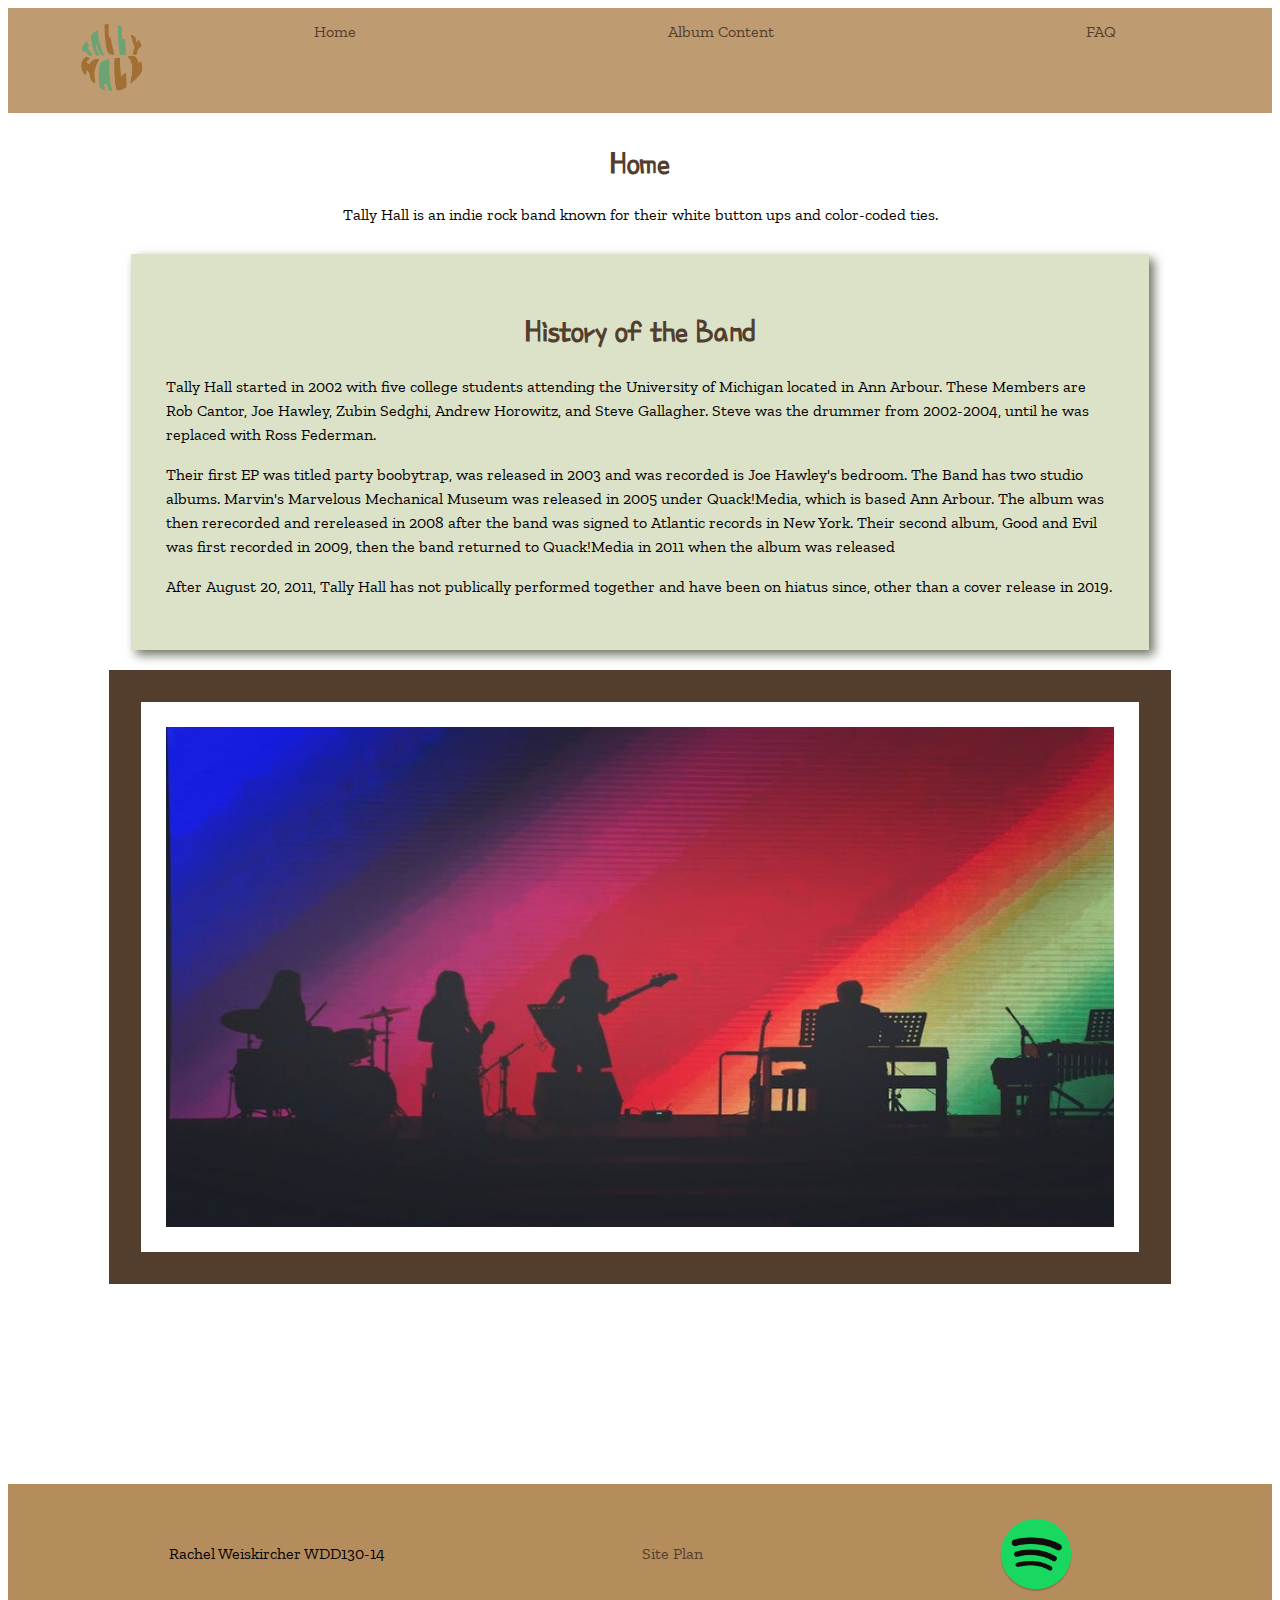
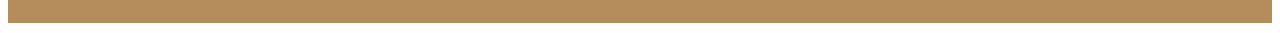
<file: tallyhall/index.html>
<!DOCTYPE html>
<html lang="en">
<head>
    <meta charset="UTF-8">
    <meta http-equiv="X-UA-Compatible" content="IE=edge">
    <meta name="viewport" content="width=device-width, initial-scale=1.0">
    <title>Tally Hall</title>
    <link rel="stylesheet" href="styles/styles.css">
</head>
<body>
    <header id="navbar">
        <a  href="index.html">
            <img class="logo" src="images/tally_hall_logo_1.png" alt="Tally Hall Logo">
        </a>
        <nav >
            <a href="index.html">Home</a>
            <a href="album.html">Album Content</a>
            <a href="faq.html">FAQ</a>
        </nav>
    </header>
<section class="home">
    <div>
<h1 class="title" >Home</h1>
</div>

<div class="intro">
    <p>Tally Hall is an indie rock band known for their white button ups and color-coded ties.</p>
</div>

<div class="history">
<h3 class="title">History of the Band</h3>
<p>Tally Hall started in 2002 with five college students attending the University of Michigan located in Ann Arbour. These Members are Rob Cantor, Joe Hawley, Zubin Sedghi, Andrew Horowitz, and Steve Gallagher. Steve was the drummer from 2002-2004, until he was replaced with Ross Federman.</p>
<p>Their first EP was titled party boobytrap, was released in 2003 and was recorded is Joe Hawley's bedroom. The Band has two studio albums. Marvin's Marvelous Mechanical Museum was released in 2005 under Quack!Media, which is based Ann Arbour. The album was then rerecorded and rereleased in 2008 after the band was signed to Atlantic records in New York. Their second album, Good and Evil was first recorded in 2009, then the band returned to Quack!Media in 2011 when the album was released</p>
<p>After August 20, 2011, Tally Hall has not publically performed together and have been on hiatus since, other than a cover release in 2019.</p>
</div>

<div class="brown">
    <img class="band" src="images/band_photo.jpg" alt="band photo">

</div>

<script>
    window.onscroll = function() {myFunction()};
    
    var navbar = document.getElementById("navbar");
    var sticky = navbar.offsetTop;
    
    function myFunction() {
      if (window.pageYOffset >= sticky) {
        navbar.classList.add("sticky")
      } else {
        navbar.classList.remove("sticky");
      }
    }
    </script>

</section>
<footer>
    <p>Rachel Weiskircher WDD130-14</p>
    <a class="plan" href="site-plan.html" target="_blank">Site Plan</a>
    <div class="social" >
        <a href="https://open.spotify.com/artist/7lqaPghwYv2mE9baz5XQmL" target="_blank">
            <img src="images/spotify_logo.png" alt="Tally Hall Spotify page">
        </a>
            
    </div>
</footer>
</body>
</html>
</file>
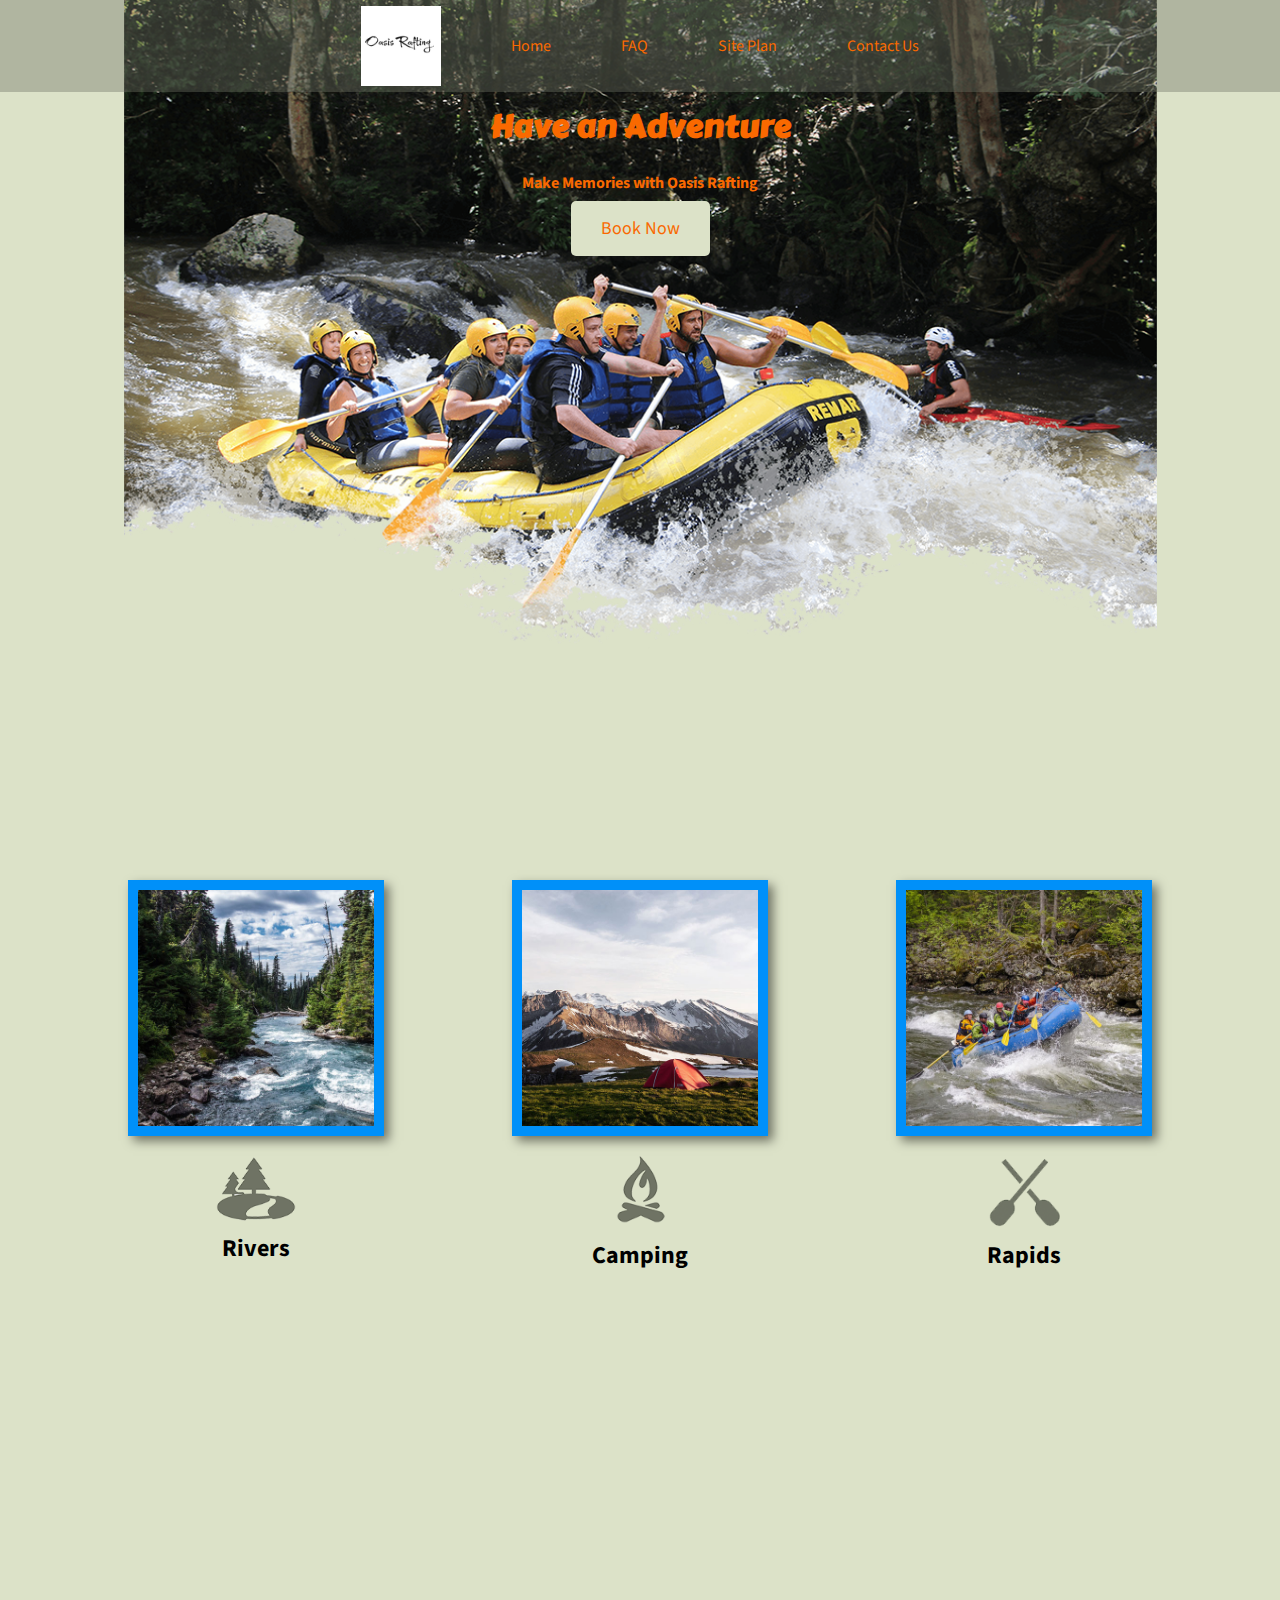
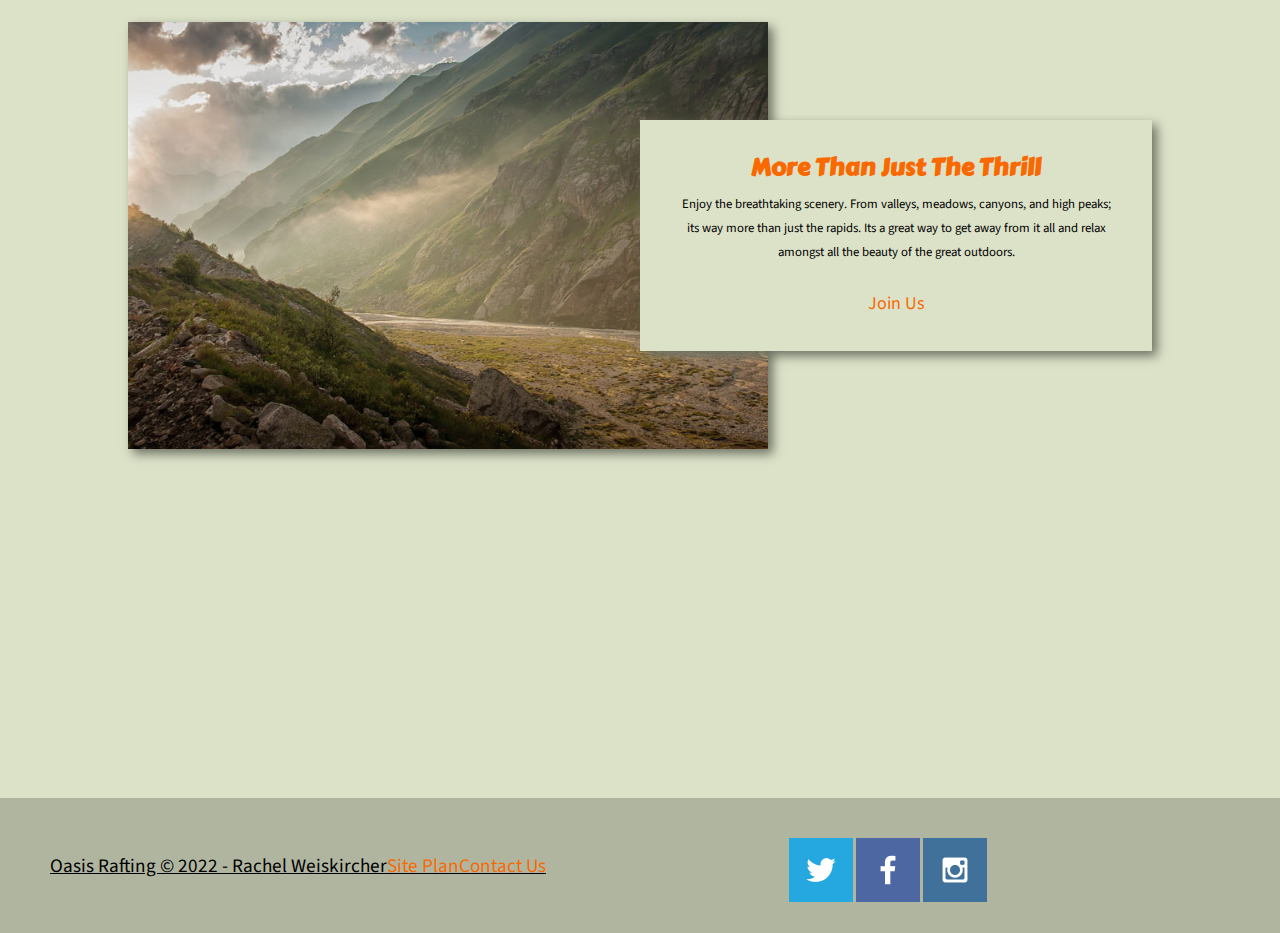
<file: wwr/index.html>
<!DOCTYPE html>
<html lang="en">
<head>
    <meta charset="UTF-8">
    <meta http-equiv="X-UA-Compatible" content="IE=edge">
    <meta name="viewport" content="width=device-width, initial-scale=1.0">
    <title>Document</title>
    <link rel="stylesheet" href="styles/style.css">
</head>
<body>
   <div> <h1>Oasis Rafting</h1>
    <header>
        <a id="logo_link" href="index.html">
            <img class="logo" src="images/oasis_logo.jpg" alt="Oasis Rafting Logo">
        </a>
        <nav>
            <a href="index.html">Home</a>
            <a href="faq.html">FAQ</a>
            <a href="site-plan-rafting.html">Site Plan</a>
            <a href="contactus.html">Contact Us</a>
        </nav>
    </header>
<div id="hero">
    <div id="hero-box">
        <img id="hero-img" src="images/hero.png" alt="People enjoying rafting">
    </div>
    <section id="hero-msg">
        <h2 class="home-title">Have an Adventure</h2>
        <h4>Make Memories with Oasis Rafting</h4>
        <div class="button-box">
            <a class="book" href="rates.html">Book Now</a>
        </div>
    </section>
</div>
<main class="home-grid">
    <section class="rivers-card">
        <img class="card-img" src="images/rivers.jpg" alt="river in the forest">
        <img class="icon" src="images/river_icon.png" alt="river icon">
        <h2>Rivers</h2>
    </section>
    <section class="camping-card">
        <img class="card-img" src="images/camping.jpg" alt="tent in mountains">
        <img class="icon" src="images/fire_icon.png" alt="fire icon">
        <h2>Camping</h2>
    </section>
    <section class="rapids-card">
        <img class="card-img" src="images/rapids.jpg" alt="rafting boat">
        <img class="icon" src='images/oars.png' alt="oars icon">
        <h2>Rapids</h2>
    </section>
    <div id="background"></div>
    <img class="mountains" src="images/mountains.jpg" alt="Misty mountains">
    <section class="msg">
        <h2>More Than Just The Thrill</h2>
        <p>Enjoy the breathtaking scenery. From valleys, meadows, canyons, and high peaks; its way more than just the rapids. Its a great way to get away from it all and relax amongst all the beauty of the great outdoors.</p>
        <a class="join" href="rivers.html">Join Us</a>
    </section>
</main>
<footer>
    <p>Oasis Rafting &copy; 2022 - Rachel Weiskircher</p>
    <p><a href="site-plan-rafting.html">Site Plan</a></p>
    <p><a href="contactus.html">Contact Us</a></p>
    <div class="social">
        <a href="https://twitter.com" target="_blank">
            <img src="images/twitter.png" alt="twitter icon">
        </a>
        <a href="https://twitter.com" target="_blank">
            <img src="images/facebook.png" alt="twitter icon">
        </a>
        <a href="https://instagram.com" target="_blank">
            <img src="images/instagram.png" alt="instagram icon">
            
        </a>
    </div>
</footer>
</div>
</body>
</html>
</file>
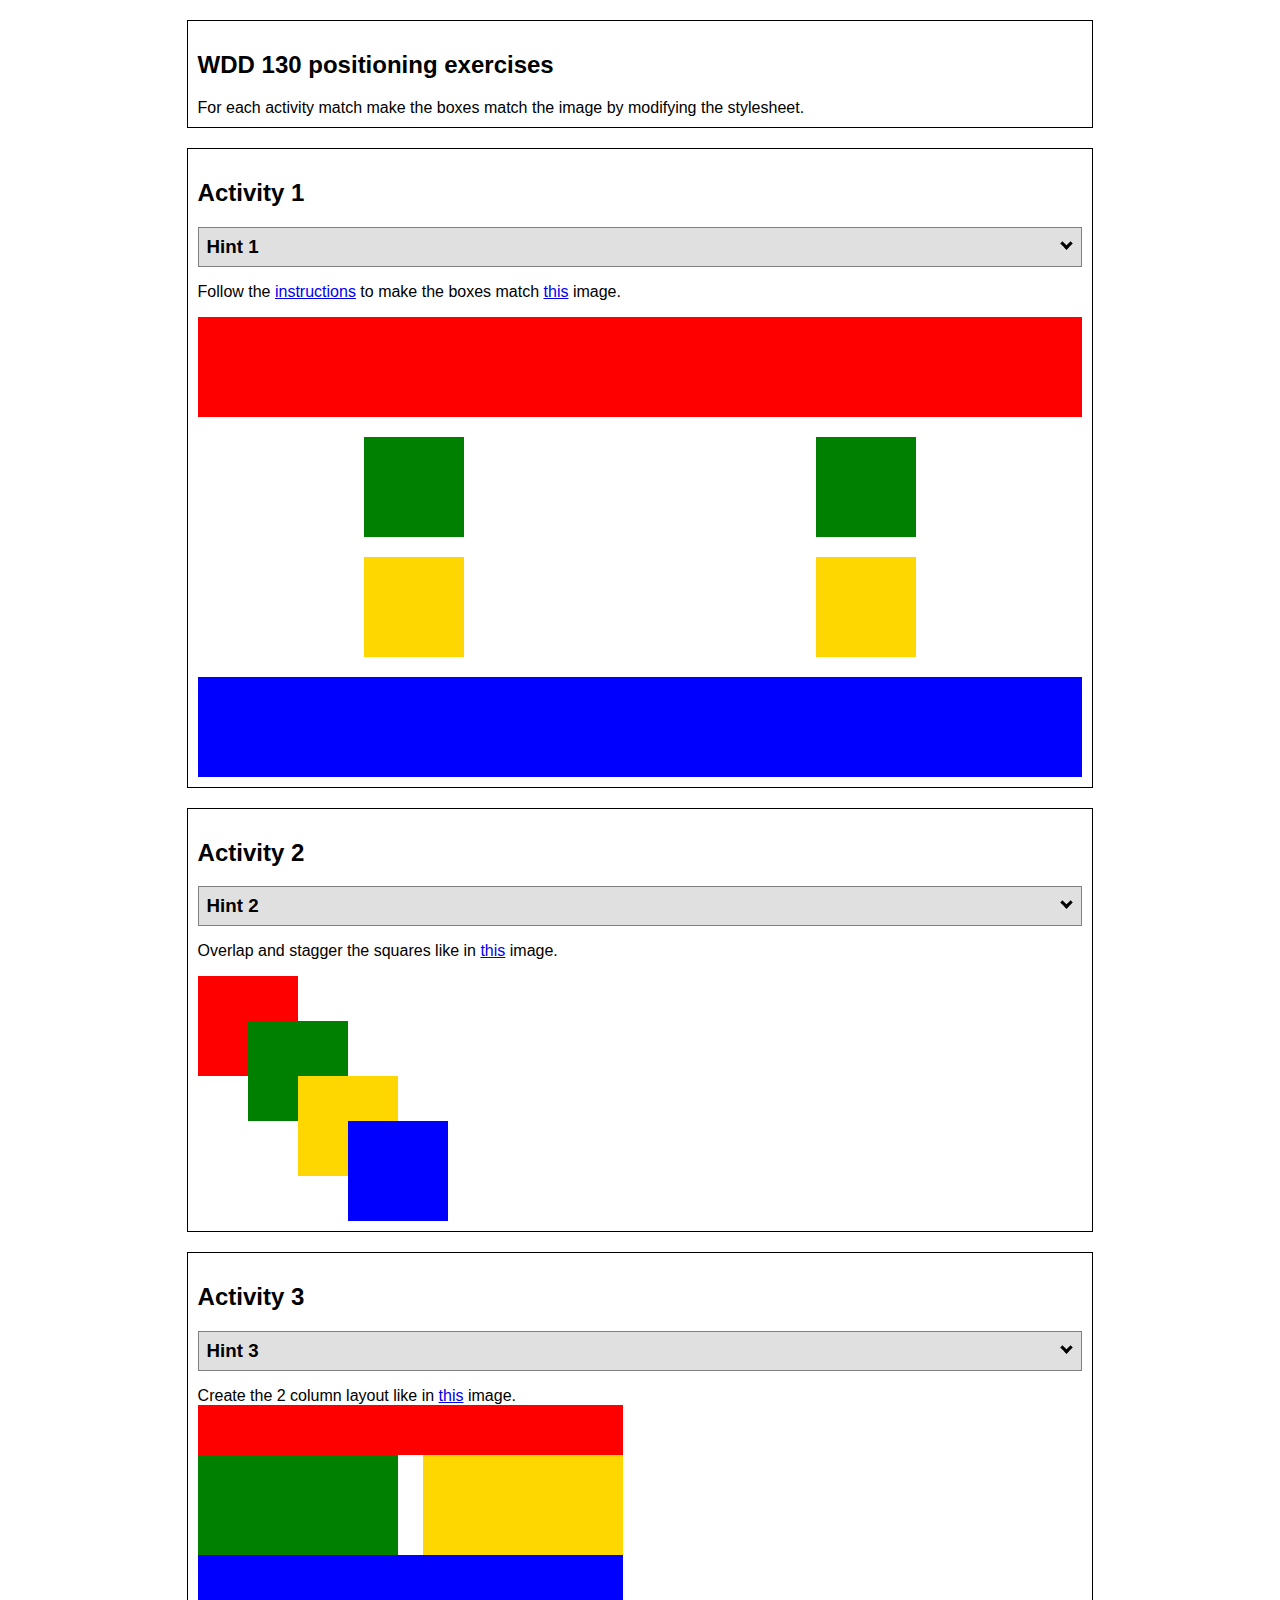
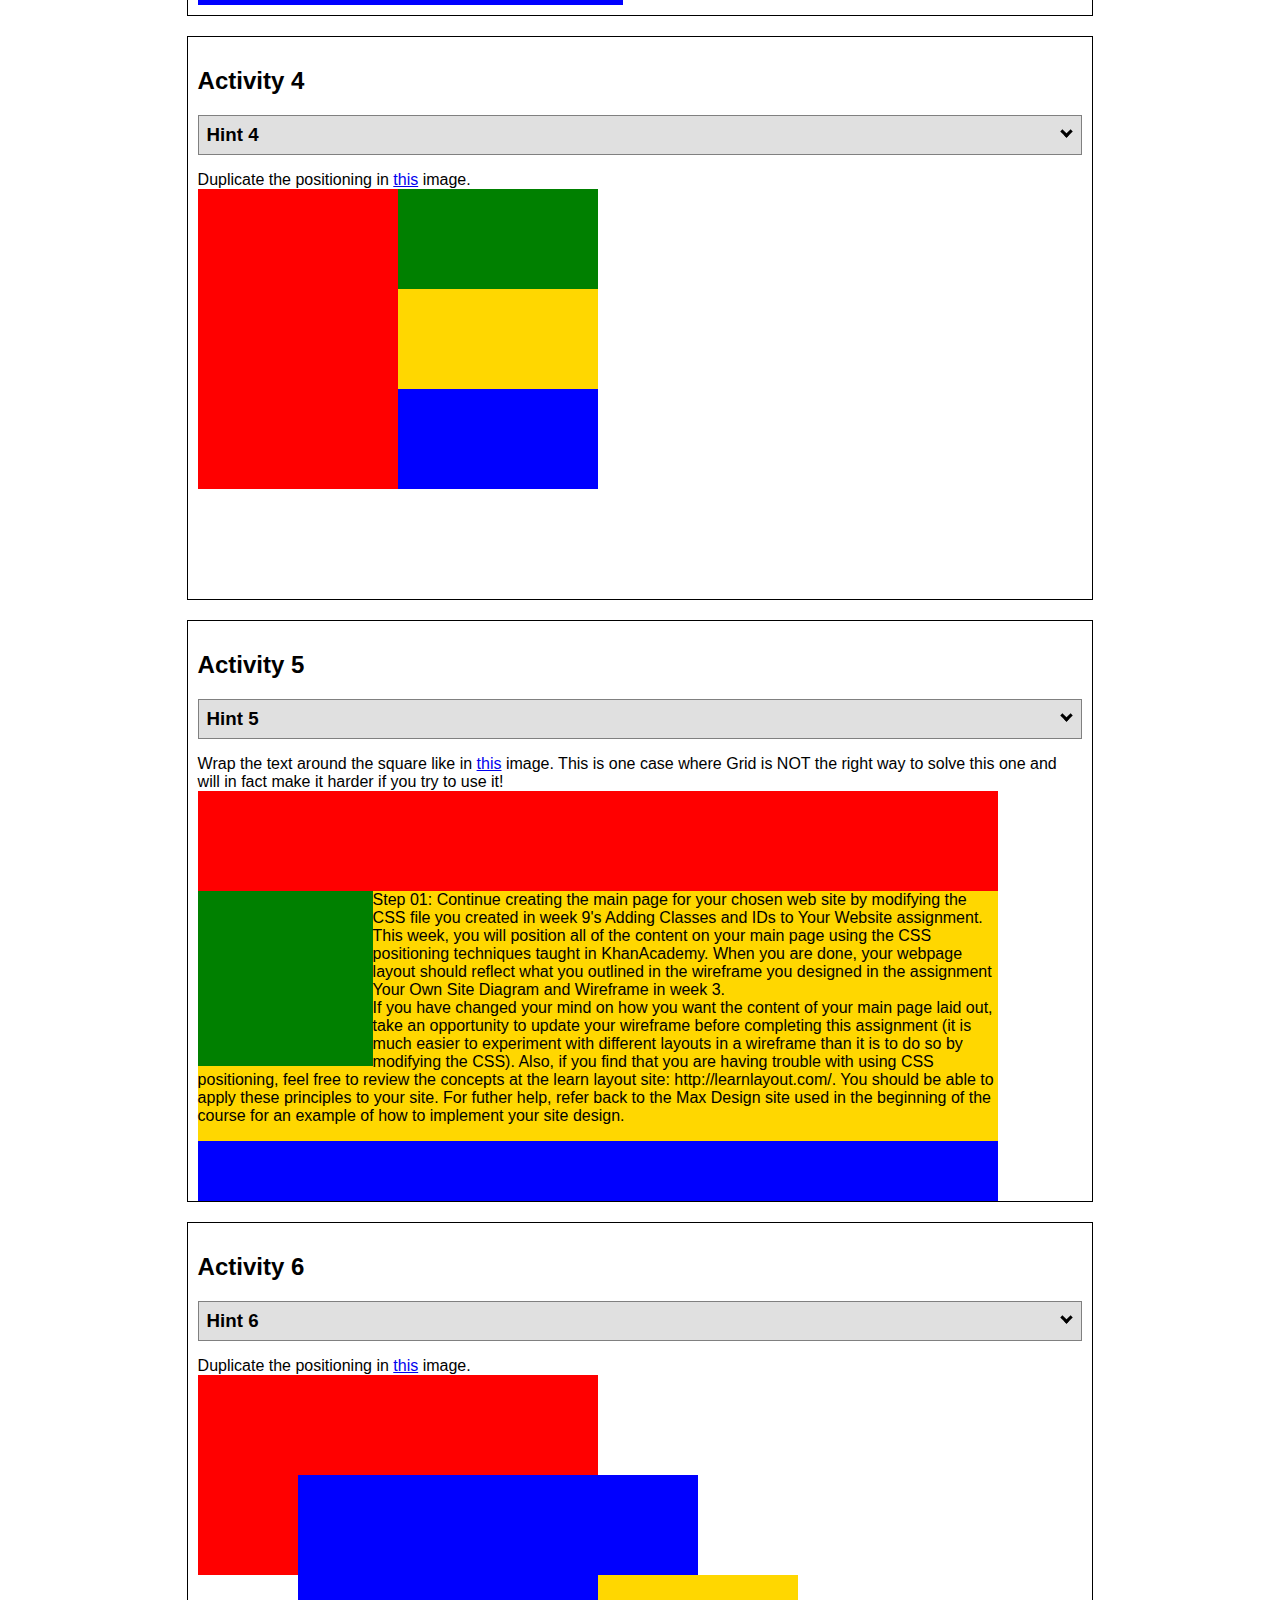
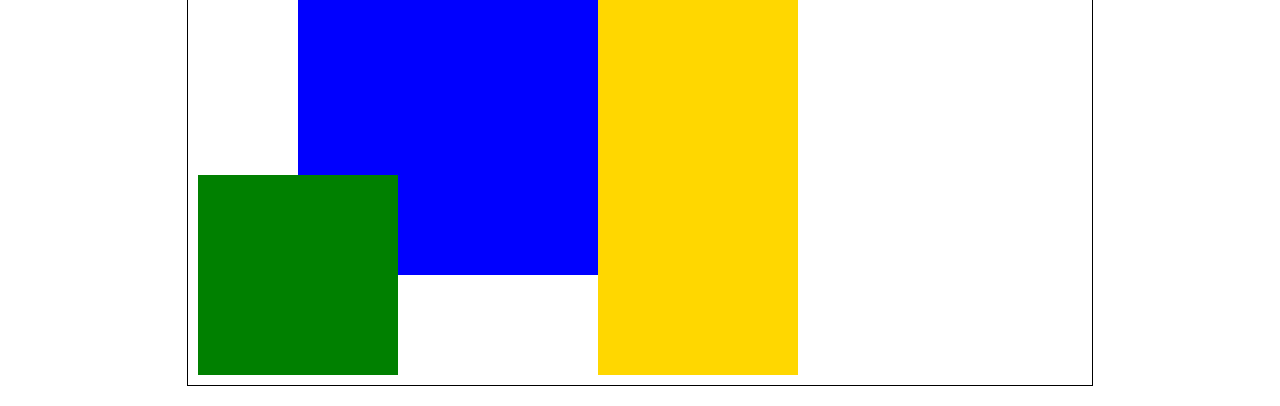
<file: positioning/positioning.html>
<!DOCTYPE html>
<html lang="en">
  <head>
    <!-- HTML - Name: positioning.html -->
    <title>Positioning Activity</title>
    <link rel="stylesheet" type="text/css" href="positionstyles.css" />
  </head>
  <body>
    <div class="activity">
      <h2>WDD 130 positioning exercises</h2>
      For each activity match make the boxes match the image by modifying the stylesheet.</div>
    <div class="activity">
      <h2>Activity 1</h2>
      <section class="hint"><input type="checkbox" ><i></i> <h3>Hint 1</h3><div><p>Check out the <a href="https://byui-wdd.github.io/wdd130/activities/w06-css-positioning.html" target="_blank">activity instructions</a> in Ilearn!</p></div></section>
      <p>Follow the <a href="https://byui-wdd.github.io/wdd130/activities/w06-css-positioning.html" target="_blank">instructions</a> to make the boxes match  <a href="https://byui-wdd.github.io/wdd130/images/example1.png" target="_blank">this</a> image.</p>
      <div class="content1" >
        <div class="red1" ></div>
        <div class="green1" ></div>
        <div class="green1" ></div>
        <div class="yellow1"></div>
        <div class="yellow1"></div>
        <div class="blue1"></div>
      </div>
    </div>
    <div class="activity">
      <h2>Activity 2</h2>
      <section class="hint"><input type="checkbox" > <h3>Hint 2</h3><i></i><div>
      <ul>
      <li>grid-template-columns: 50px 50px 50px 50px 50px </li></ul></div></section>
      <p>Overlap and stagger the squares like in <a href="https://byui-wdd.github.io/wdd130/images/example2.png" target="_blank">this</a> image.</p>
      <div class="content2" >
        <div class="red2" ></div>
        <div class="green2" ></div>
        <div class="yellow2"></div>
        <div class="blue2"></div>
      </div>
    </div>
    <div class="activity">
      <h2>Activity 3</h2>
      <section class="hint"><input type="checkbox" > <h3>Hint 3</h3><i></i><div><p>This one is going to be best solved with CSS Grid. Remember to make the boxes the right width first...then start moving them around. </p><h4>Properties used:</h4><ul><li>display:grid;</li><li>grid-template-columns:</li><li>grid-column-gap:</li>
        <li>grid-column:</li>  </ul></div></section>
      Create the 2 column layout like in <a href="https://byui-wdd.github.io/wdd130/images/example3.png" target="_blank">this</a>  image.
      <div class="content3" >
        <div class="red3" ></div>
        <div class="green3" ></div>
        <div class="yellow3"></div>
        <div class="blue3"></div>
      </div>
    </div>
    <div class="activity">
      <h2>Activity 4</h2>
      <section class="hint"><input type="checkbox" > <h3>Hint 4</h3><i></i><div><p>For the others we have been primarily concerned with width. For this one you will need to adjust height as well. </p><h4>Properties used:</h4><ul><li>display:grid;</li><li>grid-template-columns:</li><li>grid-row:</li></ul></div></section>
      Duplicate the positioning in <a href="https://byui-wdd.github.io/wdd130/images/example4.png" target="_blank">this</a> image. 
      <div class="content4" >
        <div class="red4" ></div>
        <div class="green4" ></div>
        <div class="yellow4"></div>
        <div class="blue4"></div>
      </div>
    </div>

    <div class="activity">
      <h2>Activity 5</h2>
      <section class="hint"><input type="checkbox" > <h3>Hint 5</h3><i></i><div><p>Grid is <strong>not</strong> the right way to do this.  In fact there is only one way to really do that...and that is with float. Remember that we float the thing we want the text to wrap around.  Also remember to start by making all the shapes the right size and shape.</p><h4>Properties used:</h4><ul><li>float: left;</li></ul></div></section>
      Wrap the text around the square like in <a href="https://byui-wdd.github.io/wdd130/images/example5.png" target="_blank">this</a> image. This is one case where Grid is NOT the right way to solve this one and will in fact make it harder if you try to use it!
      <div class="content5" >
        <div class="red5" ></div>
        <div class="green5" ></div>
        <div class="yellow5">Step 01: Continue creating the main page for your chosen web site by modifying the CSS file you created in week 9's Adding Classes and IDs to Your Website assignment. This week, you will position all of the content on your main page using the CSS positioning techniques taught in KhanAcademy. When you are done, your webpage layout should reflect what you outlined in the wireframe you designed in the assignment Your Own Site Diagram and Wireframe in week 3. <br />
          If you have changed your mind on how you want the content of your main page laid out, take an opportunity to update your wireframe before completing this assignment (it is much easier to experiment with different layouts in a wireframe than it is to do so by modifying the CSS). Also, if you find that you are having trouble with using CSS positioning, feel free to review the concepts at the learn layout site: http://learnlayout.com/. You should be able to apply these principles to your site. For futher help, refer back to the Max Design site used in the beginning of the course for an example of how to implement your site design.</div>
        <div class="blue5"></div>
      </div>
    </div>
    <div class="activity">
      <h2>Activity 6</h2>
      <section class="hint"><input type="checkbox" > <h3>Hint 6</h3><i></i><div><p>This one is all about visualizing the grid behind the layout. If you are having a hard time doing that first: all the sizes are even multiples of 100, and second here is another example with the lines drawn: <a href="https://byui-wdd.github.io/wdd130/images/example6-hint.png" target="_blank">example 6 with lines</a>. For this one you will find it easiest if you use px for the column width. You can also use <kbd>z-index</kbd> to control the element layering.    </p><h4>Properties used:</h4><ul><li>display:grid;</li><li>grid-template-columns:</li><li>grid-column:</li><li>grid-row:</li><li><a href="https://www.w3schools.com/cssref/pr_pos_z-index.asp" target="_blank">z-index:</a></li></ul></div></section>
      Duplicate the positioning in <a href="https://byui-wdd.github.io/wdd130/images/example6.png" target="_blank">this</a> image.
      <div class="content6" >
        <div class="red6" ></div>
        <div class="green6" ></div>
        <div class="yellow6"></div>
        <div class="blue6"></div>
      </div>
    </div>
  </body>
</html>
</file>
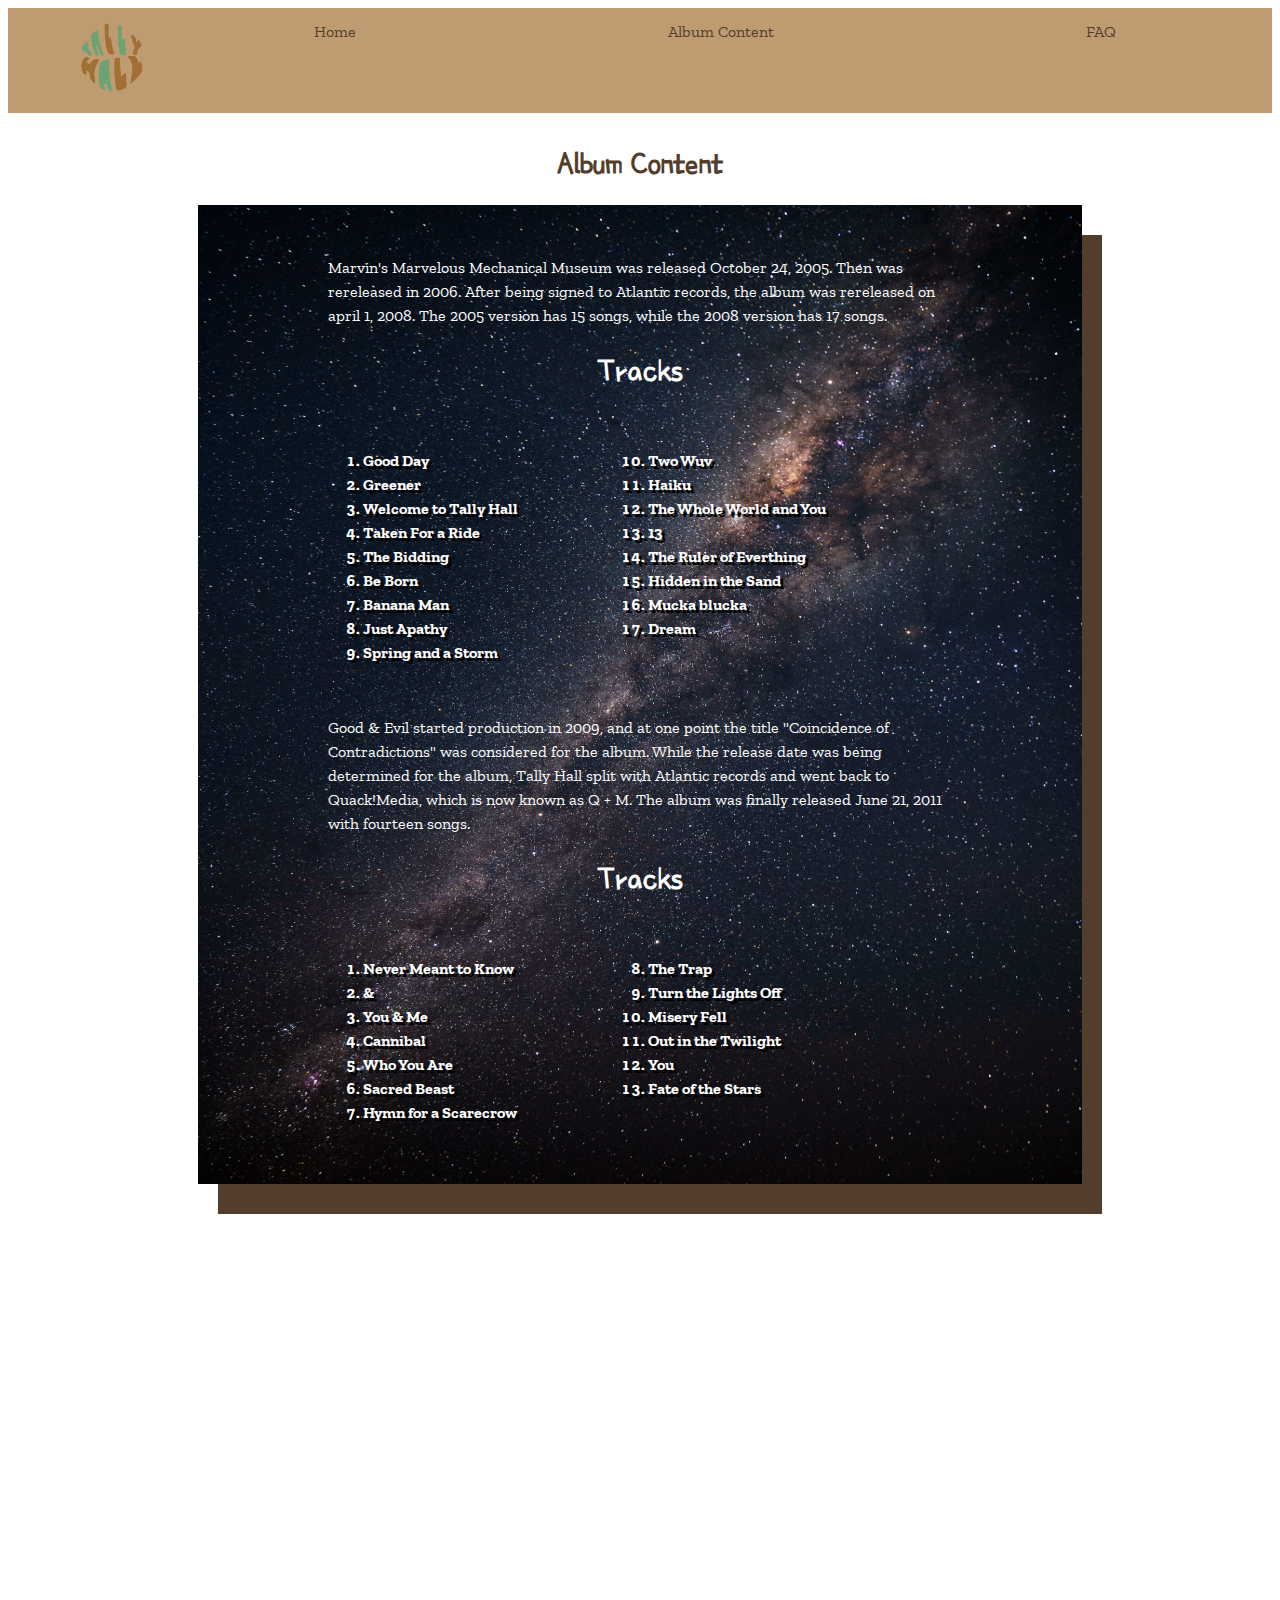
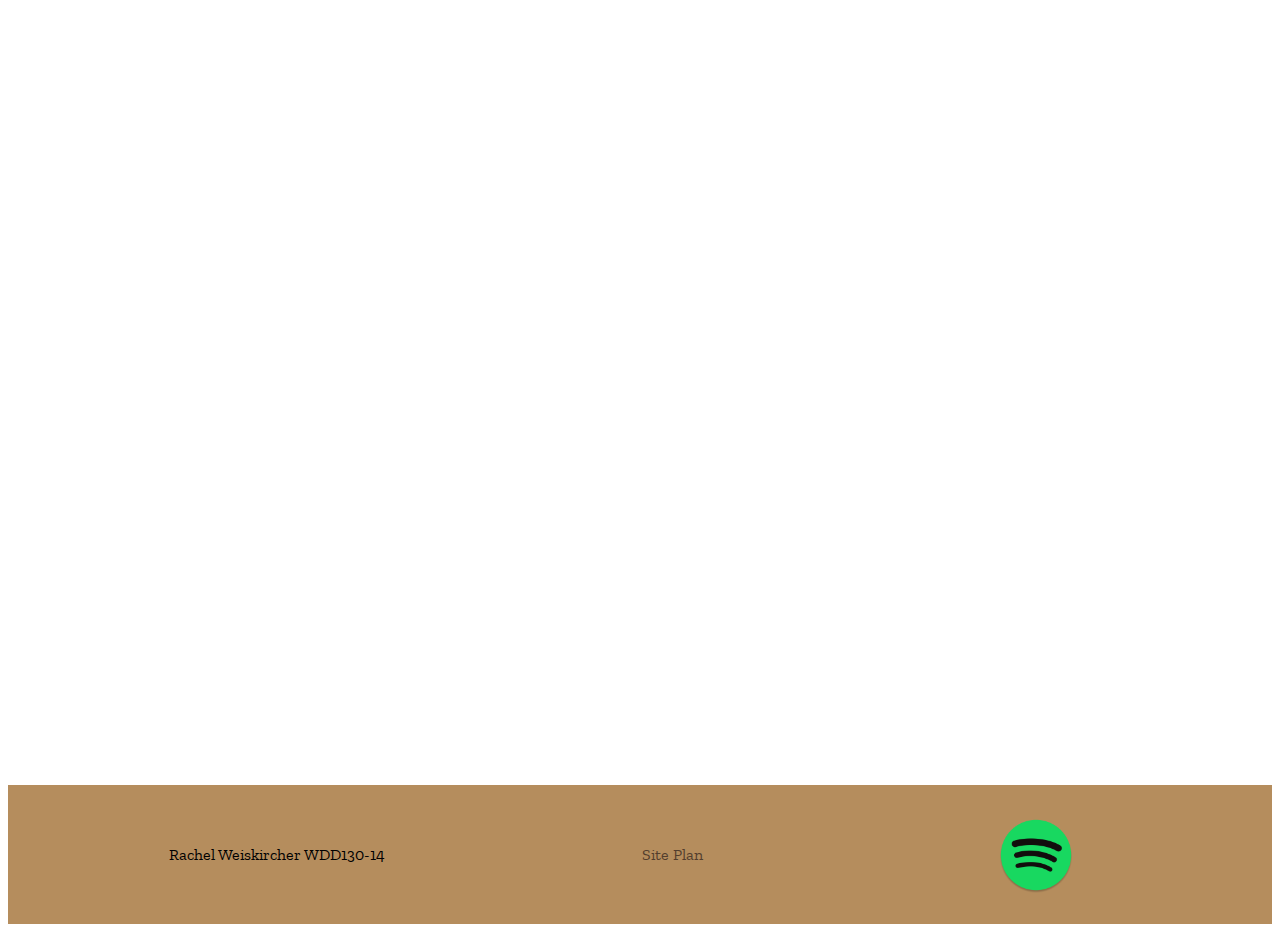
<file: tallyhall/album.html>
<!DOCTYPE html>
<html lang="en">
<head>
    <meta charset="UTF-8">
    <meta http-equiv="X-UA-Compatible" content="IE=edge">
    <meta name="viewport" content="width=device-width, initial-scale=1.0">
    <title>Album Content</title>
    <link rel="stylesheet" href="styles/styles.css">
</head>
<body>
    <header id="navbar">
        <a  href="index.html">
            <img class="logo" src="images/tally_hall_logo_1.png" alt="Tally Hall Logo">
        </a>
        <nav >
            <a href="index.html">Home</a>
            <a href="album.html">Album Content</a>
            <a href="faq.html">FAQ</a>
        </nav>
    </header>
<div>
<h1 class="title" >Album Content</h1>
</div>



<section class="box">
<div class="album">
<p></p>
    <p>Marvin's Marvelous Mechanical Museum was released October 24, 2005. Then was rereleased in 2006. After being signed to Atlantic records, the album was rereleased on april 1, 2008. The 2005 version has 15 songs, while the 2008 version has 17 songs.</p>
<h3 class="tracks">Tracks</h3>
<section class="track">
<ol>
    <li>Good Day </li>
    <li>Greener</li>
    <li>Welcome to Tally Hall</li>
    <li>Taken For a Ride</li>
    <li>The Bidding </li>
    <li>Be Born </li>
    <li>Banana Man </li>
    <li>Just Apathy </li>
    <li>Spring and a Storm</li>
    <li>Two Wuv </li>
    <li>Haiku </li>
    <li>The Whole World and You </li>
    <li>13</li>
    <li>The Ruler of Everthing</li>
    <li>Hidden in the Sand</li>
    <li>Mucka blucka</li>
    <li>Dream</li>

</ol>
</section>
<p></p>
<p> </p>
<p>Good & Evil started production in 2009, and at one point the title "Coincidence of Contradictions" was considered for the album. While the release date was being determined for the album, Tally Hall split with Atlantic records and went back to Quack!Media, which is now known as Q + M. The album was finally released June 21, 2011 with fourteen songs.</p>
<p></p>
<h3 class="tracks">Tracks</h3>
<section class="track">
<ol>
    <li>Never Meant to Know</li>
    <li>&</li>
    <li>You & Me</li>
    <li>Cannibal</li>
    <li>Who You Are</li>
    <li>Sacred Beast</li>
    <li>Hymn for a Scarecrow</li>
    <li>The Trap</li>
    <li>Turn the Lights Off</li>
    <li>Misery Fell</li>
    <li>Out in the Twilight</li>
    <li>You</li>
    <li>Fate of the Stars</li>
</ol>

</section>

</div>
<img class="space" src="images/stars_1.jpg" alt="stars">
</section>





<script>
    window.onscroll = function() {myFunction()};
    
    var navbar = document.getElementById("navbar");
    var sticky = navbar.offsetTop;
    
    function myFunction() {
      if (window.pageYOffset >= sticky) {
        navbar.classList.add("sticky")
      } else {
        navbar.classList.remove("sticky");
      }
    }
    </script>


<footer>
    <p>Rachel Weiskircher WDD130-14</p>
    <a class="plan" href="site-plan.html" target="_blank">Site Plan</a>
    <div class="social" >
        <a href="https://open.spotify.com/artist/7lqaPghwYv2mE9baz5XQmL" target="_blank">
            <img src="images/spotify_logo.png" alt="Tally Hall Spotify page">
        </a>
            
    </div>
</footer>
</body>
</html>
</file>
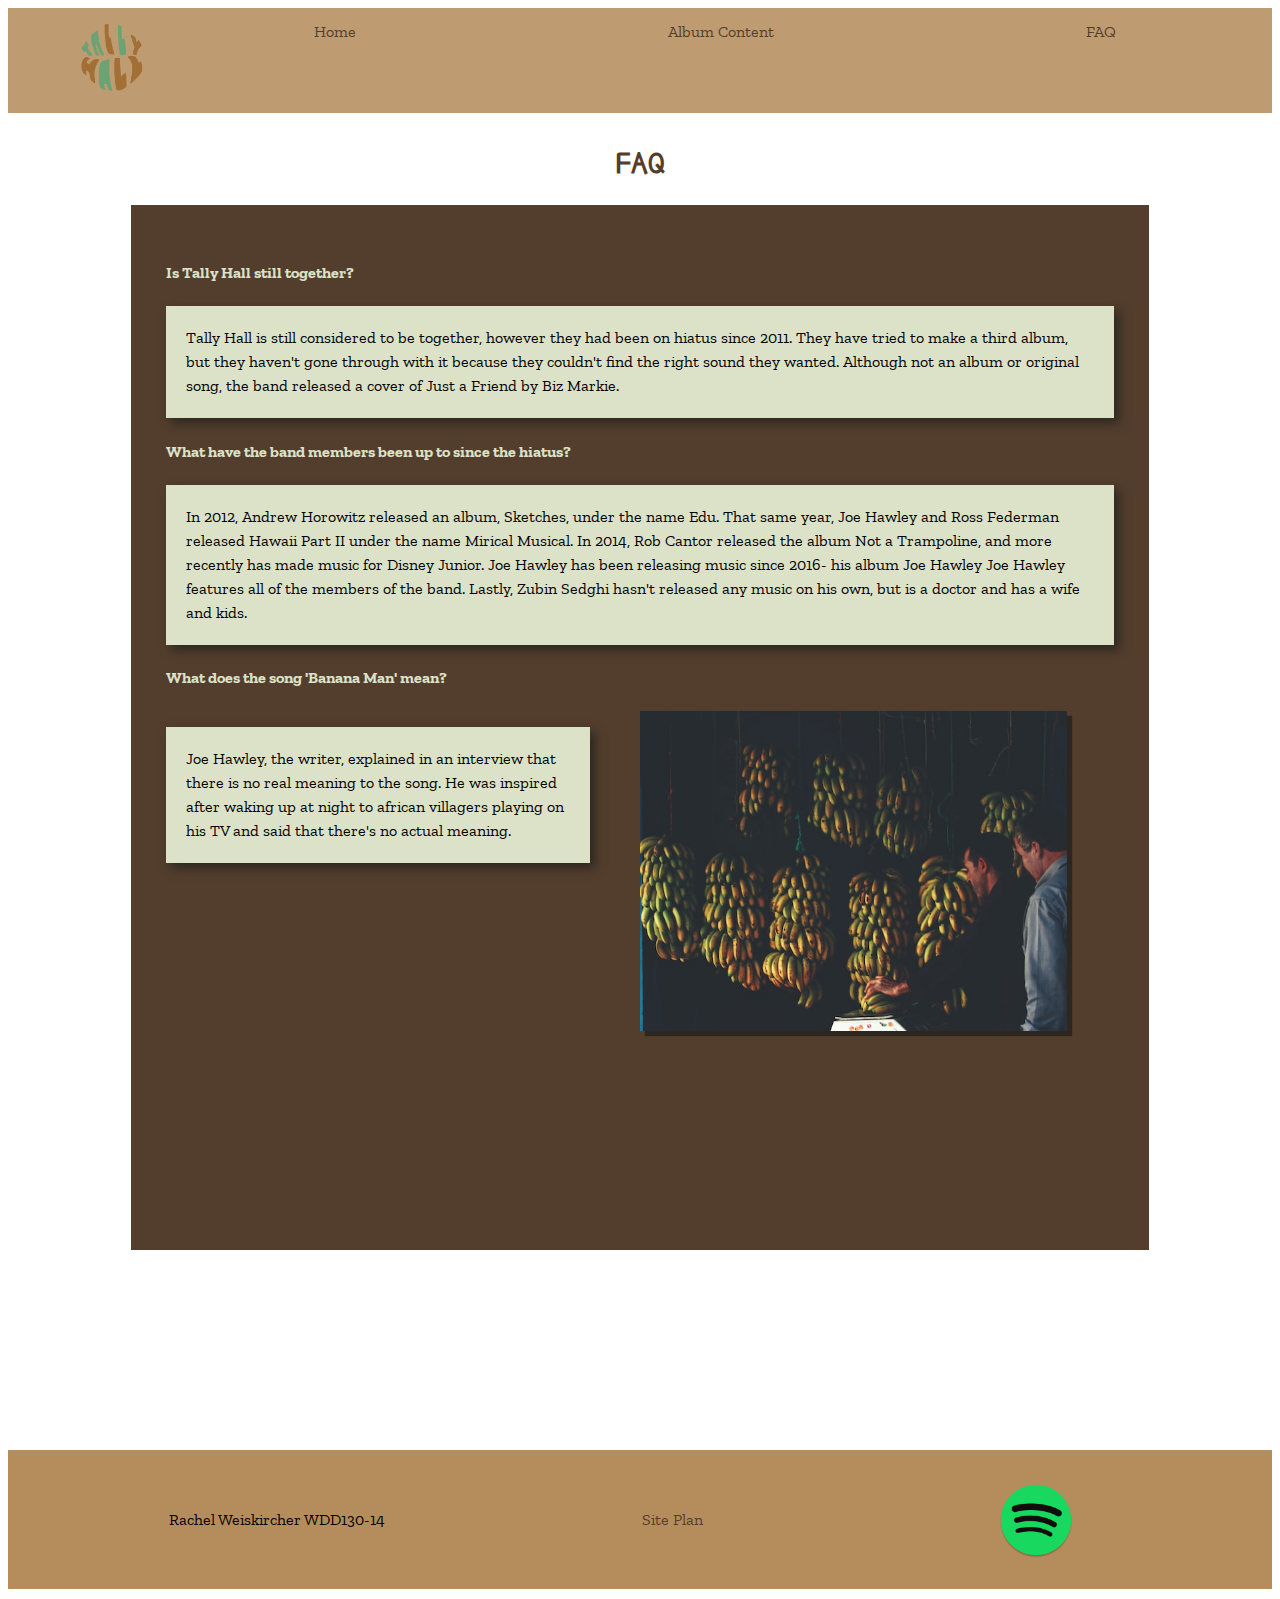
<file: tallyhall/faq.html>
<!DOCTYPE html>
<html lang="en">
<head>
    <meta charset="UTF-8">
    <meta http-equiv="X-UA-Compatible" content="IE=edge">
    <meta name="viewport" content="width=device-width, initial-scale=1.0">
    <title>FAQ</title>
    <link rel="stylesheet" href="styles/styles.css">
</head>
<body>
    <header id="navbar">
        <a  href="index.html">
            <img class="logo" src="images/tally_hall_logo_1.png" alt="Tally Hall Logo">
        </a>
        <nav >
            <a href="index.html">Home</a>
            <a href="album.html">Album Content</a>
            <a href="faq.html">FAQ</a>
        </nav>
    </header>
<div>
<h1 class="title" >FAQ</h1>
</div>


<section class="page">
<div class="faq">
<h4 class="question">Is Tally Hall still together?</h4>
<p class="answer">Tally Hall is still considered to be together, however they had been on hiatus since 2011. They have tried to make a third album, but they haven't gone through with it because they couldn't find the right sound they wanted. Although not an album or original song, the band released a cover of Just a Friend by Biz Markie.</p>
<h4 class="question">What have the band members been up to since the hiatus?</h4>
<p class="answer"> In 2012, Andrew Horowitz released an album, Sketches, under the name Edu. That same year, Joe Hawley and Ross Federman released Hawaii Part II under the name Mirical Musical. In 2014, Rob Cantor released the album Not a Trampoline, and more recently has made music for Disney Junior. Joe Hawley has been releasing music since 2016- his album Joe Hawley Joe Hawley features all of the members of the band. Lastly, Zubin Sedghi hasn't released any music on his own, but is a doctor and has a wife and kids.</p>
<h4 class="question">What does the song 'Banana Man' mean?</h4>
<div class="ban">
<p class="answer banny">Joe Hawley, the writer, explained in an interview that there is no real meaning to the song. He was inspired after waking up at night to african villagers playing on his TV and said that there's no actual meaning.</p>
<img class="banana" src="images/banana.jpg" alt="bananas">
</div>
</div>

</section>




<script>
    window.onscroll = function() {myFunction()};
    
    var navbar = document.getElementById("navbar");
    var sticky = navbar.offsetTop;
    
    function myFunction() {
      if (window.pageYOffset >= sticky) {
        navbar.classList.add("sticky")
      } else {
        navbar.classList.remove("sticky");
      }
    }
    </script>



<footer>
    <p>Rachel Weiskircher WDD130-14</p>
    <a class="plan" href="site-plan.html" target="_blank">Site Plan</a>
    <div class="social" >
        <a href="https://open.spotify.com/artist/7lqaPghwYv2mE9baz5XQmL" target="_blank">
            <img src="images/spotify_logo.png" alt="Tally Hall Spotify page">
        </a>
            
    </div>
</footer>
</body>
</html>
</file>
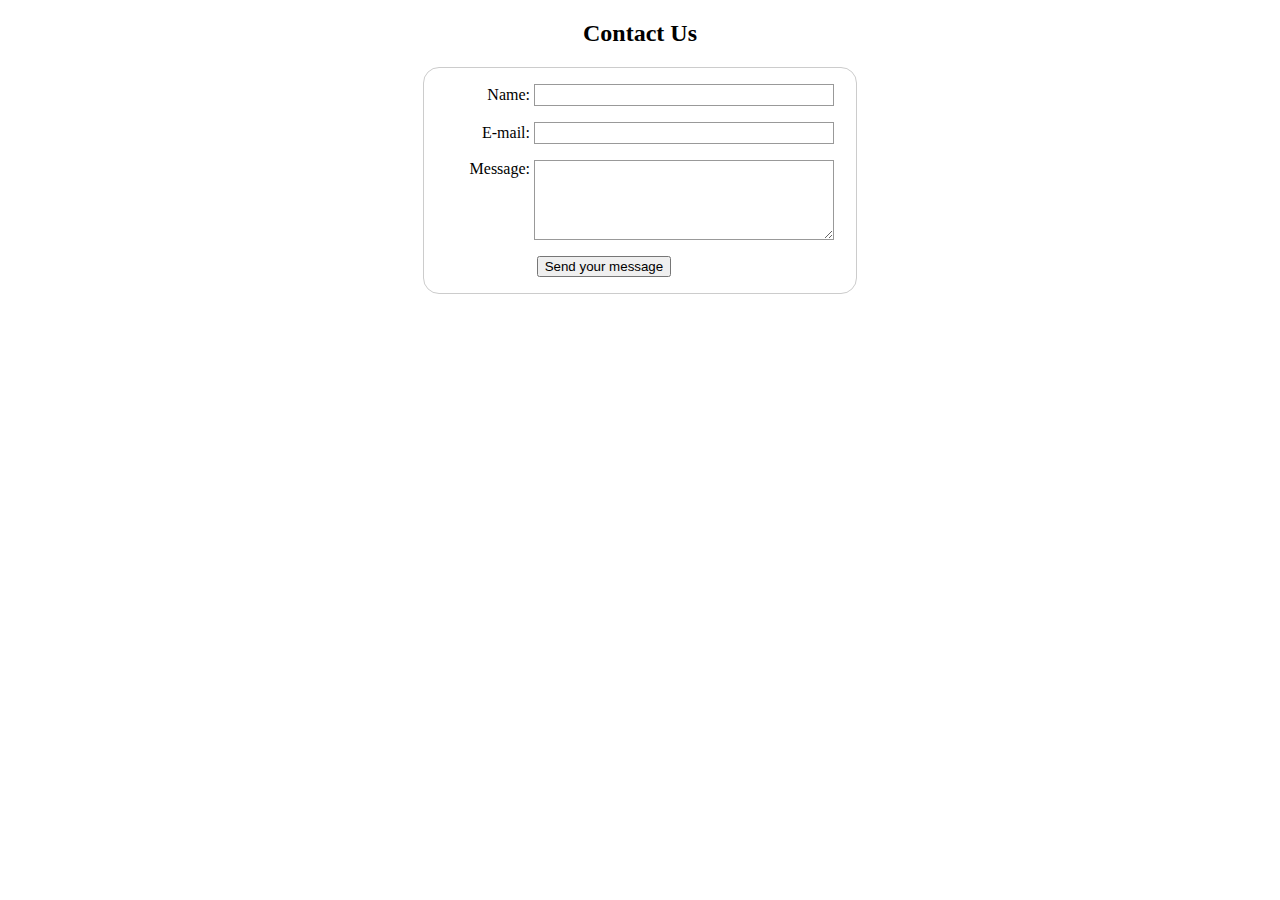
<file: wwr/contactus.html>
<!DOCTYPE html>
<html lang="en-US">
  <head>
    <meta charset="utf-8">
    <meta name="viewport" content="width=device-width">
    <title>My test page</title>
    <style>
        form {
  /* Center the form on the page */
  margin: 0 auto;
  width: 400px;
  /* Form outline */
  padding: 1em;
  border: 1px solid #ccc;
  border-radius: 1em;
}

ul {
  list-style: none;
  padding: 0;
  margin: 0;
}

form li + li {
  margin-top: 1em;
}

label {
  /* Uniform size & alignment */
  display: inline-block;
  width: 90px;
  text-align: right;
}

input,
textarea {
  /* To make sure that all text fields have the same font settings
     By default, textareas have a monospace font */
  font: 1em sans-serif;

  /* Uniform text field size */
  width: 300px;
  box-sizing: border-box;

  /* Match form field borders */
  border: 1px solid #999;
}

input:focus,
textarea:focus {
  /* Additional highlight for focused elements */
  border-color: #000;
}

textarea {
  /* Align multiline text fields with their labels */
  vertical-align: top;

  /* Provide space to type some text */
  height: 5em;
}

.button {
  /* Align buttons with the text fields */
  padding-left: 90px; /* same size as the label elements */
}

button {
  /* This extra margin represent roughly the same space as the space
     between the labels and their text fields */
  margin-left: 0.5em;
}
.title {
    text-align: center;
}
#feedback {
    background-color: antiquewhite;
    position: absolute;
    top: 0;
    left: 0;
    right: 0;
    padding: .5em;
    /* make this element invisible until we are ready for it */
    display: none;      
}
.moveDown {
    margin-top: 3em;
}
    </style>
  </head>
  <body>
    <h2 class="title" >Contact Us</h2>

    <div id="feedback"></div>

    <form action="/my-handling-form-page" method="post">
        <ul>
          <li>
            <label for="name">Name:</label>
            <input type="text" id="name" name="user_name"/>
          </li>
          <li>
            <label for="mail">E-mail:</label>
            <input type="email" id="mail" name="user_email" />
          </li>
          <li>
            <label for="msg">Message:</label>
            <textarea id="msg" name="user_message"></textarea>
          </li>
          <li class="button">
            <button type="submit">Send your message</button>
            
           </li>
        </ul>
      </form>

      <script>
        // get the feedback div element so we can do something with it.
        const feedbackElement = document.getElementById('feedback');
        // get the form so we can read what was entered in it.
        const formElement = document.forms[0];
        // add a 'listener' to wait for a submission of our form. When that happens run the code below.
        formElement.addEventListener('submit', function(e) {
            // stop the form from doing the default action.
            e.preventDefault();
            // set the contents of our feedback element to a message letting the user know the form was submitted successfully. Notice that we pull the name that was entered in the form to personalize the message!
            feedbackElement.innerHTML = 'Hello '+ formElement.user_name.value +'! Thank you for your message. We will get back with you as soon as possible!';
            // make the feedback element visible.
            feedbackElement.style.display = "block";
            // add a class to move everything down so our message doesn't cover it.
            document.body.classList.toggle('moveDown');
        });
    </script>
  </body>
</html>
</file>
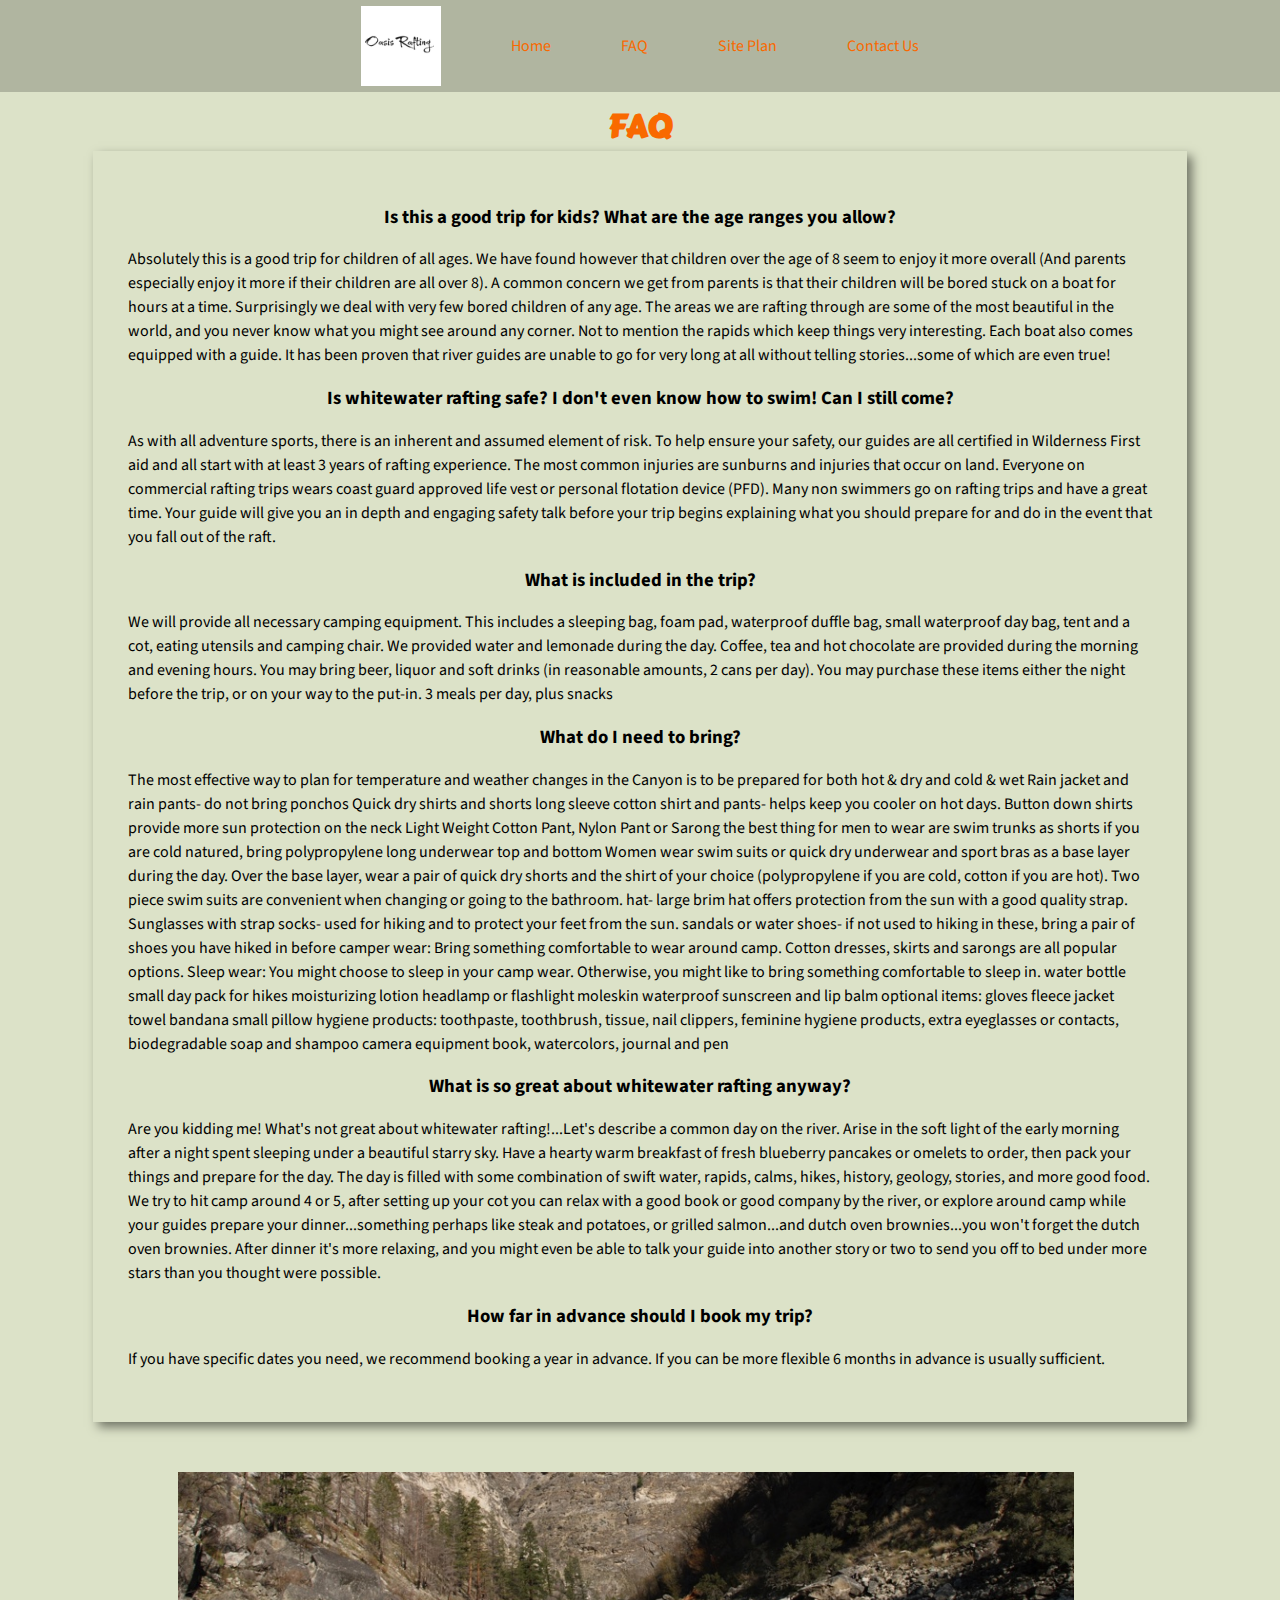
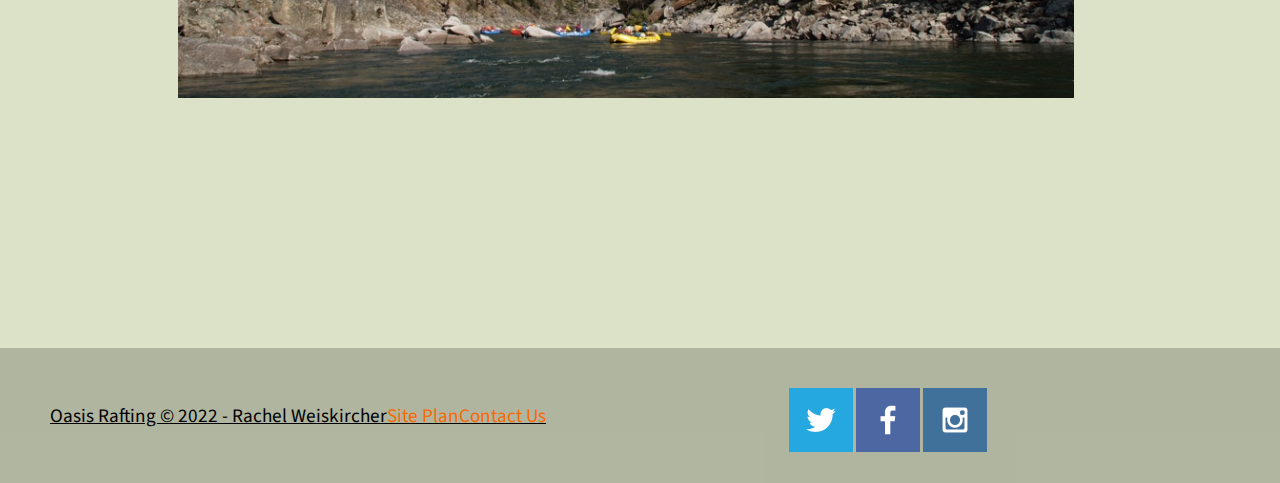
<file: wwr/faq.html>
<!DOCTYPE html>
<html lang="en">
<head>
    <meta charset="UTF-8">
    <meta http-equiv="X-UA-Compatible" content="IE=edge">
    <meta name="viewport" content="width=device-width, initial-scale=1.0">
    <title>Document</title>
    <link rel="stylesheet" href="styles/style.css">
</head>
<body>
   <div> <h1>Oasis Rafting</h1>
    <header>
        <a id="logo_link" href="index.html">
            <img class="logo" src="images/oasis_logo.jpg" alt="Oasis Rafting Logo">
        </a>
        <nav>
            <a href="index.html">Home</a>
            <a href="faq.html">FAQ</a>
            <a href="site-plan-rafting.html">Site Plan</a>
            <a href="contactus.html">Contact Us</a>
        </nav>
    </header>
<div id="hero">
    <div id="hero-box">
        
    </div>
    <section id="hero-msg">
        <h2 class="home-title">FAQ</h2>
    
        <div class="button-box">
        
        </div>
    </section>
</div>
<main class="home-grid">

    <section class="box">
        <main>
            <section>
                <h1>FAQ</h1>
            </section>
            <div>
                <p></p>
                <h3>Is this a good trip for kids? What are the age ranges you allow? </h3>
                <p class="paragraph">Absolutely this is a good trip for children of all ages. We have found however that children over the age of 8 seem to enjoy it more overall (And parents especially enjoy it more if their children are all over 8). A common concern we get from parents is that their children will be bored stuck on a boat for hours at a time. Surprisingly we deal with very few bored children of any age. The areas we are rafting through are some of the most beautiful in the world, and you never know what you might see around any corner. Not to mention the rapids which keep things very interesting. Each boat also comes equipped with a guide. It has been proven that river guides are unable to go for very long at all without telling stories...some of which are even true!</p>
                <h3>Is whitewater rafting safe? I don't even know how to swim! Can I still come?</h3>
                <p>As with all adventure sports, there is an inherent and assumed element of risk. To help ensure your safety, our guides are all certified in Wilderness First aid and all start with at least 3 years of rafting experience. The most common injuries are sunburns and injuries that occur on land.
                    Everyone on commercial rafting trips wears coast guard approved life vest or personal flotation device (PFD). Many non swimmers go on rafting trips and have a great time. Your guide will give you an in depth and engaging safety talk before your trip begins explaining what you should prepare for and do in the event that you fall out of the raft.</p>
                <h3>What is included in the trip?</h3>
                <p>We will provide all necessary camping equipment. This includes a sleeping bag, foam pad, waterproof duffle bag, small waterproof day bag, tent and a cot, eating utensils and camping chair.
                    We provided water and lemonade during the day. Coffee, tea and hot chocolate are provided during the morning and evening hours. You may bring beer, liquor and soft drinks (in reasonable amounts, 2 cans per day). You may purchase these items either the night before the trip, or on your way to the put-in. 3 meals per day, plus snacks</p>
                <h3>What do I need to bring?</h3>
                <p>The most effective way to plan for temperature and weather changes in the Canyon is to be prepared for both hot & dry and cold & wet Rain jacket and rain pants- do not bring ponchos Quick dry shirts and shorts long sleeve cotton shirt and pants- helps keep you cooler on hot days. Button down shirts provide more sun protection on the neck Light Weight Cotton Pant, Nylon Pant or Sarong the best thing for men to wear are swim trunks as shorts if you are cold natured, bring polypropylene long underwear top and bottom Women wear swim suits or quick dry underwear and sport bras as a base layer during the day. Over the base layer, wear a pair of quick dry shorts and the shirt of your choice (polypropylene if you are cold, cotton if you are hot). Two piece swim suits are convenient when changing or going to the bathroom. hat- large brim hat offers protection from the sun with a good quality strap. Sunglasses with strap socks- used for hiking and to protect your feet from the sun. sandals or water shoes- if not used to hiking in these, bring a pair of shoes you have hiked in before camper wear: Bring something comfortable to wear around camp. Cotton dresses, skirts and sarongs are all popular options. Sleep wear: You might choose to sleep in your camp wear. Otherwise, you might like to bring something comfortable to sleep in. water bottle small day pack for hikes moisturizing lotion headlamp or flashlight moleskin waterproof sunscreen and lip balm optional items: gloves fleece jacket towel bandana small pillow hygiene products: toothpaste, toothbrush, tissue, nail clippers, feminine hygiene products, extra eyeglasses or contacts, biodegradable soap and shampoo camera equipment book, watercolors, journal and pen</p>   
                <h3>What is so great about whitewater rafting anyway?</h3>
                <p>Are you kidding me! What's not great about whitewater rafting!...Let's describe a common day on the river.
                    Arise in the soft light of the early morning after a night spent sleeping under a beautiful starry sky. Have a hearty warm breakfast of fresh blueberry pancakes or omelets to order, then pack your things and prepare for the day. The day is filled with some combination of swift water, rapids, calms, hikes, history, geology, stories, and more good food. We try to hit camp around 4 or 5, after setting up your cot you can relax with a good book or good company by the river, or explore around camp while your guides prepare your dinner...something perhaps like steak and potatoes, or grilled salmon...and dutch oven brownies...you won't forget the dutch oven brownies. After dinner it's more relaxing, and you might even be able to talk your guide into another story or two to send you off to bed under more stars than you thought were possible.</p>
                <h3>How far in advance should I book my trip?</h3>
                <p>If you have specific dates you need, we recommend booking a year in advance. If you can be more flexible 6 months in advance is usually sufficient.</p>
            
                </div>
        
        
    </section>
<img class="water_banner" src="images/river-wide3.jpg" alt="">
</main>
<footer>
    <p>Oasis Rafting &copy; 2022 - Rachel Weiskircher</p>
    <p><a href="site-plan-rafting.html">Site Plan</a></p>
    <p><a href="contactus.html">Contact Us</a></p>
    <div class="social">
        <a href="https://twitter.com" target="_blank">
            <img src="images/twitter.png" alt="twitter icon">
        </a>
        <a href="https://twitter.com" target="_blank">
            <img src="images/facebook.png" alt="twitter icon">
        </a>
        <a href="https://instagram.com" target="_blank">
            <img src="images/instagram.png" alt="instagram icon">
        </a>
    </div>
</footer>
</div>
</body>
</html>
</file>
<file: tallyhall/styles/styles.css>
@import url('https://fonts.googleapis.com/css2?family=Poor+Story&family=Rubik+Bubbles&family=Spectral&family=Zilla+Slab:wght@300&display=swap');

nav {
    display: flex;
    justify-content: space-around;
}

nav a {
    text-align: center;
    color: #533E2D;
    text-decoration: none;
    padding: 35px; 

}

nav a:hover {
    background-color: #DCE2C8;
    color: #6CAE75;
}

header {

    display: grid;
    grid-template-columns: 150px auto;
    align-self: center;
    background: rgba(162 , 112 , 53 , .7);
}

.intro {
    text-align: center; 
    margin-bottom: 30px;
}


.logo {
    text-align: right;
    width: 80px;
    margin-left: 50px;


}

.logo:hover {
    opacity: .6;
    transform: scale(1.1);
}

footer {
    display: grid;
    grid-template-columns: 1fr 1fr 1fr ;
    padding: 25px 50px;
    margin-top: 200px; 
    display: flex;
    justify-content: space-around;
    align-items: center;
    background: rgba(162 , 112 , 53 , .8 );
}

footer img {   
    padding-top: 5px;
    text-align: left;
    width: 80px;
    grid-column: 4/5;
}

footer img:hover {
    opacity: .6;
    transform: scale(1.1);
}

footer a {
    text-align: center;
    color: #533E2D;
    text-decoration: none;
    padding: 35px; 
    font-family: "Zilla Slab", "Spectral";
}

.plan:hover {
    background-color: #DCE2C8;
    color: #6CAE75;
}

p {
    font-family: "Zilla Slab", "Spectral";
}

.title {
    color: #533E2D	;
    font-size: 2em;
    margin-top: 30px;
    text-align: center;
    font-family: "Poor Story", "Rubik Bubbles";
    
}

.tracks {
    color: white	;
    font-size: 2em;
    margin-top: 30px;
    text-align: center;
    font-family: "Poor Story", "Rubik Bubbles";

}

.track {
    font-weight: bold;
    text-shadow: 3px 3px black;
}

/* .home {
    
    grid-template-columns: 1fr 1fr 1fr 1fr 1fr 1fr;
} */

.box {
    display: grid;
    grid-template-columns: 50px  1fr 1fr 1fr 1fr 1fr 1fr 1fr 50px;
    grid-template-rows: 200px 1fr 1fr 200px ;
    
}



.band {

    border: 2em solid #533E2D;
    display: block;
    margin-left: auto;
    margin-right: auto;
    width: 75%;
    padding: 25px;
    margin-top: 20px;
    margin-bottom: 20px;
    max-height: 500px;
    
}

.album {

    /* line-height: 1.5em;
    width: 75%;
    padding: 35px;
    color: white;
    z-index: 3;
    border: 5em;
    position: absolute;
    margin: 0 auto;
 */
        
    line-height: 1.5em;
    width: 75%;
    padding: 35px;
    grid-column: 3/8;
    grid-row: 1/3;
    color: white;
    margin: 0 auto;
    border: 5em;
    z-index: 5;

}

.space {

    /* z-index: 1;
    width: 80%;
    grid-column: 2/6;
    margin: 0 auto; */


    /* width: 90%;
    grid-row: 1/2 ;
    grid-column: 1/5;
    margin: 0 auto;
    border: 5px; */
    height: 55%;
    width: 70%;
    grid-column: 1/10;
    grid-row: 1/4;
    margin: 0 auto;
    border: 5em;
    z-index: 2;
    box-shadow:  20px 30px #533E2D;
}

ol {
    columns: 2 6em;
    padding: 35px;
    font-family: "Zilla Slab", "Spectral" ;
    margin: 0 auto;
}

.faq {
    
    line-height: 1.5em;
    width: 75%;
    padding: 35px;
    grid-column: 3/4;
    background-color: #533E2D;
    margin: 0 auto;
    border: 5em;
}

/* .brun {
    background-color: #533E2D;
    color: #533E2D;
    /* text-align: center;
    grid-column: 1/8;
    grid-row: 2/3; 

    height: 67%;
    width: 100%;
    grid-column: 1/8;
    grid-row: 2/8;
    margin: 0 auto;
 
    z-index: 1;
} */

.answer {
    box-shadow: 5px 5px 10px #2c2721; 
    background-color: #DCE2C8;
    padding: 20px;
}

.question {
    font-family: "Zilla Slab", "Spectral";
    color: #DCE2C8;
}

.ban {
    display: grid;
    grid-template-columns: 1fr 1fr;
    grid-template-rows: 1fr 1fr 1fr;

}

.banny {
    margin-right: 50px;
    grid-row: 1/2;
}

.banana {
width: 90%;
grid-row: 1/5;
box-shadow: 5px 5px 1px #2c2721;
}

.history {
    background-color: #DCE2C8;
    line-height: 1.5em;
    width: 75%;
    padding: 35px;
    grid-column: 3/4;
    box-shadow: 5px 5px 10px #6f7364;
    margin: 0 auto;
    border: 5em;
}

/* Style the navbar */
#navbar {
    overflow: hidden;
    background: rgba(162 , 112 , 53 , .7);
    font-family: "Zilla Slab", "Spectral";
    z-index: 6;
 
  }
  
  /* Navbar links */
  #navbar a {
    float: left;
    display: block;
    color: #533E2D;
    text-align: center;
    padding: 14px;
    text-decoration: none;
   
  }
  
  /* Page content */
  .content {
    padding: 16px;
  }
  
  /* The sticky class is added to the navbar with JS when it reaches its scroll position */
  .sticky {
    position: fixed;
    top: 0;
    width: 100%;
  }
  
  /* Add some top padding to the page content to prevent sudden quick movement (as the navigation bar gets a new position at the top of the page (position:fixed and top:0) */
  .sticky + .content {
    padding-top: 60px;
  }
  
  @media screen and (max-width: 900px) {
    .brown{
        display: none;
    }
    .space {
        display: none;
    }
    
    .album{
        color: black;
        box-shadow: 5px 5px 10px #6f7364;
        background-color: #DCE2C8;
    }

    .brun{
        display: none;
    }
    .tracks {
        color: #533E2D;
    }
    .track {
        text-shadow: none;
    }
    ol{
        columns: 1;
    }
    .banny {
        line-height: 1.5em;
       width: 90%;
        padding: 35px;
        grid-column: 3/4;
        border: 5em;
        box-shadow: 5px 5px 10px #2c2721; 
        background-color: #DCE2C8;
        padding: 20px;
    }

  }
</file>
<file: wwr/styles/style.css>
@import url('https://fonts.googleapis.com/css2?family=Carter+One&family=Kanit:wght@300&family=Poppins:wght@300&family=Source+Sans+Pro:wght@300&display=swap');




div {
    max-width: 1600px;
    margin: 0 auto;
}

header {

    display: grid;
    grid-template-columns: 150px auto;
    justify-content: center;
    align-self: center;
    background: rgba(111, 115, 100, .4);
}

body {
    background-color: #DCE2C8;
    font-family: "Source Sans Pro", "Kanit";
    margin: 0;
    padding: 0%;
}

body h1 {
    display: none;
}

nav{
    display: flex;
    justify-content: space-around;
}

nav a {
    text-align: center;
    color: #F96900;
    text-decoration: none;
    padding: 35px; 

}

nav a:hover {
    background-color: #DCE2C8;
    color: #0090F9;
}

#hero {
    display: grid;
    grid-template-columns: 1fr 3fr 1fr;
    margin-top: -100px;

}

#hero-img {
    width: 100%;
}

#hero-box {
    grid-column: 1/4;
    grid-row: 1/3;
    z-index: -1;
}

#hero-msg {
    grid-column: 2/3;
    grid-row: 1/2;
    margin-top:  100px;
    border: 10em;
}

#hero-msg h1, #hero-msg h4 {
    text-align: center;
    color: #F96900;
    
}

#hero-msg h2 {
    text-align: center;
    color: #F96900;
}


.button-box {
    text-align: center;
}

.home-grid {
    display: grid;
    grid-template-columns: 1fr 1fr 1fr 1fr 1fr 1fr 1fr 1fr 1fr 1fr ;
}

main section { 
    text-align: center;
}
 
main section img{
    box-sizing: border-box;
}

#background {
    height: 725px;
    background-color: #DCE2C8;
    grid-column: 1/11;
    grid-row: 4/9;
}

.book, .join {
    background-color: #DCE2C8;
    color: #F96900	;
    text-decoration: none;
    font-size: 18px;
    padding: 15px 30px;
    margin-top: 50px;
    border-radius: 5px;
}

.book:hover, .join:hover {
    background-color: #DCE2C8	;
    color: #0090F9;
}

.icon{
    padding-top: 10px;
}

.msg { 
    background-color: #DCE2C8;
    line-height: 1.5em;
    padding: 35px;
    grid-column: 6/10;
    grid-row: 6/7;
    box-shadow: 5px 5px 10px #6f7364;
}


.box {
    background-color: #DCE2C8;
    line-height: 1.5em;
    padding: 35px;
    grid-column: 1/11;
    grid-row: 6/7;
    box-shadow: 5px 5px 10px #6f7364;
    width: 80%;
    display: block;
    margin: 0 auto;       
    
}

.box p {
    text-align: left;
}

.water_banner {
    padding: 50px;
    grid-row: 8/11;
    grid-column: 2/9;
    width: 100%;
    display: block;
    margin: 0 auto;
}





.msg h2 {
    color: #F96900;
    font-family: "Carter One", "Poppins";
}

.msg p {
    font-size: .8em;
    padding-bottom: 15px;
}

h2{
    margin: 0;
}

footer{
    background-color: #6f7364;
    padding: 25px 50px;
    margin-top: 200px; 
    display: flex;
    justify-content: space-around;
    align-items: center;
    background: rgba(111, 115, 100, .4);

}

footer a {
    color: #F96900;
    text-decoration: none;}

footer a:hover {
    color: #0090F9
    ;
}

footer p {
    font-size: 1.2em;
    text-decoration: underline;
}

footer .social img {
    padding-top: 15px;
}

.home-title {
    color: #F96900	;
    font-size: 2em;
    font-family: "Carter One", "Poppins";
    margin-top: 10px;
    
}

h4 {
    color: #F96900	;
}

.logo {
    width: 80px;
}

.icon {
    width: 80px;
}

#hero-img {
    width: 100%;
    height: 100%;
}

#logo_link{
    padding-top: 5px;
    justify-self: center;
    align-self: center;

}

.rivers-card, .camping-card, .rapids-card {
    margin: 200px 0;
}

.card-img {
    border: 10px solid #0090F9;
    transition: transform .5s;
    box-shadow: 5px 5px 10px #6f7364;

}

.card-img:hover {
    opacity: .6;
    transform: scale(1.1);
}

.card-img, .mountains {
    width: 100%;
}

.mountains {
    grid-column: 2/7;
    grid-row: 5/8;
    box-shadow: 5px 5px 10px #6f7364;
}

.rivers-card {
    grid-column: 2/4;
    grid-row: 2/3;
}

.camping-card {
    grid-column: 5/7;
    grid-row: 2/3;


    
}

.rapids-card {
    grid-column: 8/10;
    grid-row: 2/3;
}


@media screen and (max-width: 900px) {
    #hero, .home-grid {
        display: block;
        height: auto;
    }
    nav, footer {
        flex-direction: column;
    }
    nav a {
        display: block;
        padding: 15px;
    }
    #hero {
        margin-top: 0;
    }
    #hero-msg {
        margin-top: 0;
    }
    #hero-msg h4 {
        display: none;
    }
    .home-title {
        font-size: 25px;
        color: #6f7364;
    }
    .rivers-card, .camping-card, .rapids-card { 
        margin: 50px auto;
        width: 60%;
    }
    #background {
        display: none;
    }
    .mountains, .msg {
        width: 80%;
        display: block;
        margin: 0 auto;
    }
    footer {
        margin-top: 25px;
    }
    .water_banner {
        width: 80%;
        display: block;
        margin: 0 auto;
    }
    .walk {
        display: none;
    }
}
</file>
<file: positioning/positionstyles.css>
/* CSS - Name: "positionstyles.css" */
/* Activity 1 styles */
.content1 {
  /* This is the parent of the activity 1 boxes. */
display: grid;
grid-template-columns: 1fr 1fr;
justify-items: center;
grid-gap: 20px;
}

.red1 { 
  width: 100%; 
  height: 100px; 
  background-color: red; 
  grid-column: 1/3;

} 
.green1 {
  width: 100px; 
  height: 100px; 
  background-color: green; 

} 
.yellow1 {
  width: 100px; 
  height: 100px; 
  background-color: gold; 
} 
.blue1 {
  width: 100%; 
  height: 100px; 
  background-color: blue; 
  grid-column: 1/3;
} 
/* Activity 2 styles */ 
.content2 {
  /* This is the parent of the activity 2 boxes. */
display: grid;
grid-template-columns: 50px 50px 50px 50px;
}

.red2 {
  width: 100px; 
  height: 100px; 
  background-color: red; 
  left: 0;
  z-index: 1;
 
} 

.green2 { 
  width: 100px; 
  height: 100px; 
  background-color: green; 
  grid-row: 1/3;
  grid-column: 2/3;
  z-index: 2;
  margin-top: 90%;
} 
.yellow2 {
  width: 100px; 
  height: 100px; 
  background-color: gold; 
  grid-row: 2/2;
  grid-column: 3/3;
  z-index: 3;
  
} 
.blue2 {
  width: 100px; 
  height: 100px; 
  background-color: blue; 
  grid-row: 2/4;
  grid-column: 4/4;
  z-index: 4;
  margin-top: 90%;

  

} 
/* Activity 3 styles */ 
.content3 {
  display:grid;
  grid-template-columns: 200px 200px;
  grid-template-rows: 50px 100px 50px;
  grid-column-gap: 25px;
  
}
.red3 {
  width: 425px; 
  height: 50px; 
  background-color: red; 
  grid-row: 1/2;
  grid-column: 1/4;
  
} 
.green3 {
  width: 100%; 
  height: 100%; 
  background-color: green;
  grid-row: 2/3;
  grid-column: 1/2;
} 
.yellow3 {
  width: 100%; 
  height: 100%; 
  background-color: gold; 
  grid-row: 2/3;
  grid-column: 2/3;
} 
.blue3 {
  width: 425px;
  height: 50px; 
  background-color: blue; 
  grid-column: 1/4;
  grid-row: 3/3;
}

/* Activity 4 styles */ 
.content4 {
  display: grid;
  grid-template-columns: 200px 200px;
  grid-template-rows: 100px 100px 100px;
  height: 400px;
}
.red4 {
  width: 200px; 
  height: 300px; 
  background-color: red; 
  grid-row: 1/4;
  grid-column: 1/2;
} 
.green4 {
  width: 200px; 
  height: 100px; 
  background-color: green; 
} 
.yellow4 {
  width: 200px; 
  height: 100px; 
  background-color: gold; 
} 
.blue4 {
  width: 200px; 
  height: 100px; 
  background-color: blue; 
} 
/* Activity 5 styles */ 
.content5 {
  

  height: 400px;
}
.red5 { 
  width: 800px; 
  height: 100px; 
  background-color: red; 
} 
.green5 { 
  width: 175px; 
  height: 175px; 
  background-color: green; 
  float: left;
  
} 
.yellow5 {
  width: 800px; 
  height: 250px; 
  background-color: gold; 
  z-index: 4;
  

} 
.blue5 {
  width: 800px; 
  height: 100px; 
  background-color: blue; 
} 
/* Activity 6 styles */ 
.content6 {
  display: grid;
  grid-template-columns: 100px 100px 100px 100px 100px 100px;
  grid-template-rows:  100px 100px 100px 100px 100px 100px;
}
.red6 {
  width: 400px; 
  height: 200px; 
  background-color: red; 
  grid-row: 1/2;
  z-index: 1;
} 
.green6 {
  width: 200px; 
  height: 200px; 
  background-color: green; 
  z-index: 4;
  grid-row: 5/7;
  grid-column: 1/3;
} 
.yellow6 {
  width: 200px; 
  height: 400px; 
  background-color: gold; 
  z-index: 3;
  grid-row: 3/7;
  grid-column: 5/7;
} 
.blue6 {
  width: 400px; 
  height: 400px; 
  background-color: blue; 
  grid-row: 2/6;
  grid-column: 2/5;
  z-index: 2;
} 


/* Do not make any changes below here */
.activity {
  width: 70%; 
  margin: 20px auto; 
  font-family: Arial, sans-serif; 
  border: 1px solid black; 
  padding: 10px; 
  clear:both; 
  overflow: auto;
} 

.hint {
  border: 1px solid grey;
  background: #e0e0e0;
  padding: .5em;
  position: relative;
  margin: 1em 0;
}
.hint h3 {
  margin: 0;
}
.hint:hover {
  background: #d0d0d0;
}
.hint > div {
  display: none;
}

.hint input[type=checkbox] {
  position: absolute;
  width: 100%;
  height: 100%;
  opacity: 0;
  z-index: 1;
  cursor: pointer;
}

.hint input[type=checkbox]:checked ~ div {
  display: block;
}

.hint i {
  position: absolute;
  transform: translate(-6px, 0);
  margin-top: 16px;
  right: 10px;
  top: -3px;
}
.hint i:before, .hint i:after {
  content: "";
  position: absolute;
  background-color: black;
  width: 3px;
  height: 9px;
}
.hint i:before {
  transform: translate(2px, 0) rotate(45deg);
}
.hint i:after {
  transform: translate(-2px, 0) rotate(-45deg);
}

.hint input[type=checkbox]:checked ~ i:before {
  transform: translate(-2px, 0) rotate(45deg);
}
.hint input[type=checkbox]:checked ~ i:after {
  transform: translate(2px, 0) rotate(-45deg);
}
.hint a {
  position: relative;
  z-index: 1;
}
</file>
